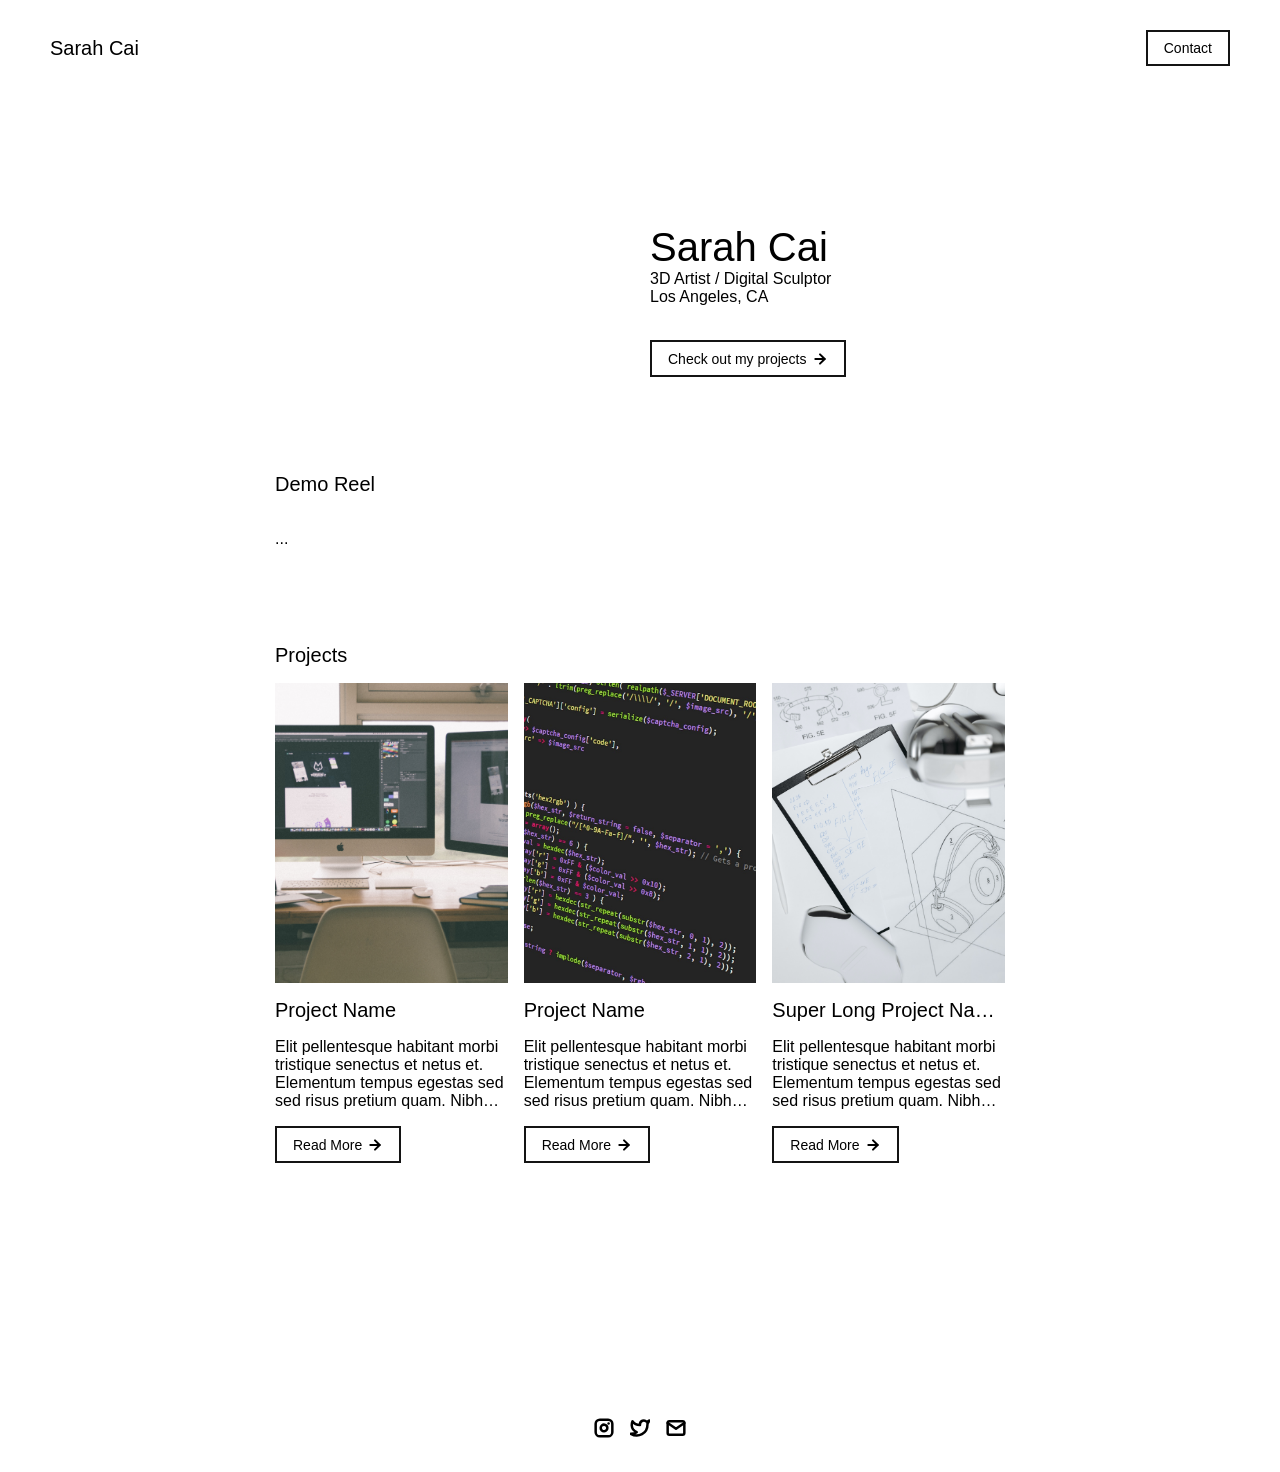
<file: index.html>
<!DOCTYPE html>
<html lang="en">
	<head>
		<meta charset="utf-8">

    <!-- 
      TODO

      Upload your Unemployable (or whatever photo you like) to the assets/images folder
      and change the name of the image below to match the uploaded one

      Change the title in the <title> tag to whatever you would like the title of your portfolio to be

      This should be the same across all pages.
     -->
    <link rel="icon" href="./assets/images/sketchbook.jpeg" />
		<title>Sarah Cai - 3D Artist</title>
    <meta name="description" content="Portfolio Website.">
    <meta name="viewport" content="width=device-width, initial-scale=1" />

		<link rel="stylesheet" href="./css/layout.css">
    <link rel="stylesheet" href="./css/typography.css">
    <link rel="stylesheet" href="./css/utilities.css">

		<script defer src="./js/script.js"></script>
	</head>
	<body>
    <!-- NAVBAR -->
    <div class="navbar">
      <a class="nav-title-link" href="./index.html">
        <!-- TODO - Change the "Portfolio Title" to whatever you want displayed in the top left -->
        <span class="nav-title">Sarah Cai</span>
         <!-- TODO - Change the email after 'mailto:' to your email address for contact -->
        <a class="button" href="mailto:whitevans.eth@gmail.com">
          <span class="button-text">Contact</span>
        </a>
      </a>
    </div>

    <!-- MAIN PAGE CONTENT -->
    <div id="main-content">

      <!-- PORTFOLIO HEADER -->
      <div id="portfolio-header">
        <div id="portfolio-header-image-container">
          <!-- 
            TODO

            - Change the img "src" attribute to point to the Unemployable image you uploaded (or whatever image).
            - Change the number to point to your Unemployable & replace the OpenSea link with your own
            - If you aren't using an Unemployable as your image, remove the entire "a" element
          -->
          <!--
          <img src="./assets/images/1311.png" class="portfolio-header-image">
          <a class="no-underline" target="_blank" href="https://opensea.io/assets/0xe0be388ab81c47b0f098d2030a1c9ef190691a8a/1311">
            <span class="image-caption">Unemployables #1311</span>
          </a>
          -->
        </div>

          <!-- 
            TODO

            - Change the main-title to whatver you want
            - Change the body-text after that to a quick introduction to what you do
            - Edit the button text if you feel like it. It will link to the projects section below.
          -->
        <div id="portfolio-header-text-container">
            <div class="header-text">
              <span class="main-title">Sarah Cai</span>
              <div class="body-text">3D Artist / Digital Sculptor</div>
              <div class="body-text">Los Angeles, CA</div>
            </div>
            <a class="button" id="my-work-link">
              <span class="button-text">Check out my projects</span> 
              <image src="./assets/icons/arrow-right.svg" class="right-arrow-icon"/>
            </a>
        </div>
      </div>

      <!-- ABOUT SECTION -->
      <!-- 
        TODO

        - Change the subheader-text to whatever header you want
        - Add paragraphs using the <div class="body-text"></div> elements in the "about-section-content"
      -->
      <div id="about-section">
        <!--
        <span class="subheader-text">Reel</span>
        -->
        <div class="about-section-content">
          <div class="subheader-text">Demo Reel</div>
          <div class="body-text">...</div>
        </div>
      </div>

      <!-- PROJECTS / MY WORK SECTION -->
      <div id="my-work-section">
        <!-- TODO - Change the subheader-text to whatever you want the Projects section header to say -->
        <span class="subheader-text">Projects</span>

        <div class="projects-container">
          <!-- 
            TODO

            This is where the project cards live. Here's a base level project card for you to copy:
            <div class="project-card">
              <img src="./assets/images/IMAGE_NAME" class="project-image">
              <div class="project-card-text-container">
                <div class="subheader-text project-title">PROJECT_NAME</div>
                <div class="body-text project-card-text">SMALL_PROJECT_DESCRIPTION</div>
              </div>
              <a class="button" href="./project-pages/PROJECT_PAGE_NAME.html">
                <span class="button-text">Read More</span>
                <image src="./assets/icons/arrow-right.svg" class="right-arrow-icon"/>
              </a>
            </div>

            - To add a project to the this area, copy the above, paste it below this comment, and change the following:
                - IMAGE_NAME: the name of the image file in assets/images
                - PROJECT_NAME: the name of the project (keep it short, it only shows 1 line)
                - SMALL_PROJECT_DESCRIPTION: a quick project description (max 4 lines)
                - PROJECT_PAGE_NAME.html: the html filename for the project (must be in project-pages folder)
          -->
          <div class="project-card">
            <img src="./assets/images/desktop.jpeg" class="project-image">
            <div class="project-card-text-container">
              <div class="subheader-text project-title">Project Name</div>
              <div class="body-text project-card-text">Elit pellentesque habitant morbi tristique senectus et netus et. Elementum tempus egestas sed sed risus pretium quam. Nibh ipsum consequat nisl vel pretium</div>
            </div>
            <a class="button" href="./project-pages/project-template.html">
              <span class="button-text">Read More</span>
              <image src="./assets/icons/arrow-right.svg" class="right-arrow-icon"/>
            </a>
          </div>
          <div class="project-card">
            <img src="./assets/images/code.jpeg" class="project-image">
            <div class="project-card-text-container">
              <div class="subheader-text project-title">Project Name</div>
              <div class="body-text project-card-text">Elit pellentesque habitant morbi tristique senectus et netus et. Elementum tempus egestas sed sed risus pretium quam. Nibh ipsum consequat nisl vel pretium</div>
            </div>
            <a class="button" href="./project-pages/project-template.html">
              <span class="button-text">Read More</span>
              <image src="./assets/icons/arrow-right.svg" class="right-arrow-icon"/>
            </a>
          </div>
          <div class="project-card">
            <img src="./assets/images/sketchbook.jpeg" class="project-image">
            <div class="project-card-text-container">
              <div class="subheader-text project-title">Super Long Project Name That Should be Hidden</div>
              <div class="body-text project-card-text">Elit pellentesque habitant morbi tristique senectus et netus et. Elementum tempus egestas sed sed risus pretium quam. Nibh ipsum consequat nisl vel pretium</div>
            </div>
            <a class="button" href="./project-pages/project-template.html">
              <span class="button-text">Read More</span>
              <image src="./assets/icons/arrow-right.svg" class="right-arrow-icon"/>
            </a>
          </div>
        </div>
      </div>
    </div>

    <!-- FOOTER -->
    <div id="footer">
      <!--
        TODO - Change href to your Instagram account (can also delete entire "a" element if no Instagram) 

        This should be the same across all pages.
      -->
      <a class="icon-link" target="_blank" href="https://twitter.com/whitevans_eth">
        <image src="./assets/icons/instagram.svg" class="footer-icon"/>
      </a>
      <!-- 
        TODO - Change href to your Twitter account (can also delete entire "a" element if no Twitter) 
      
        This should be the same across all pages.
      -->
      <a class="icon-link" target="_blank" href="https://twitter.com/whitevans_eth">
        <image src="./assets/icons/twitter.svg" class="footer-icon"/>
      </a>
      <!-- 
        TODO - Change the email after "mailto" to your contact email 
      
        This should be the same across all pages.
      -->
      <a class="icon-link" href="mailto:whitevans.eth@gmail.com">
        <image src="./assets/icons/mail.svg" class="footer-icon"/>
      </a>
    </div>
    
	</body>
</html>
</file>
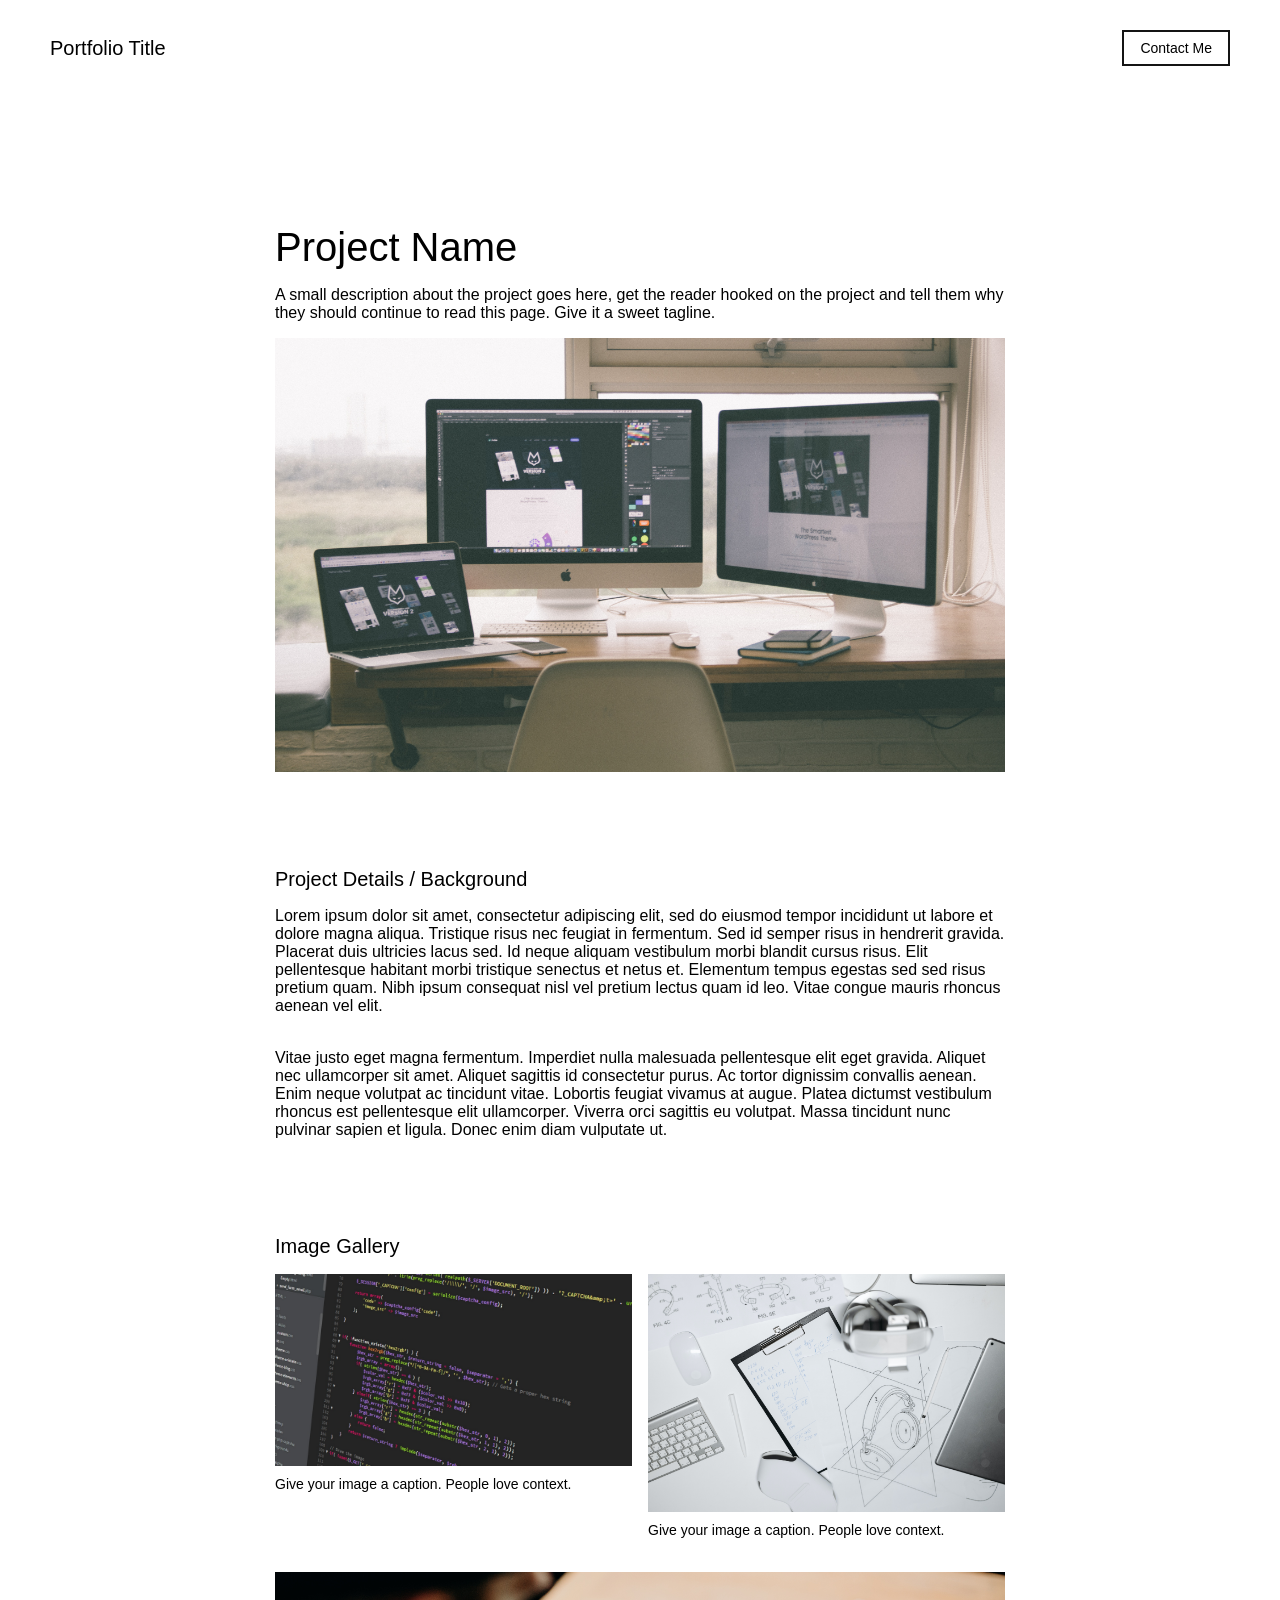
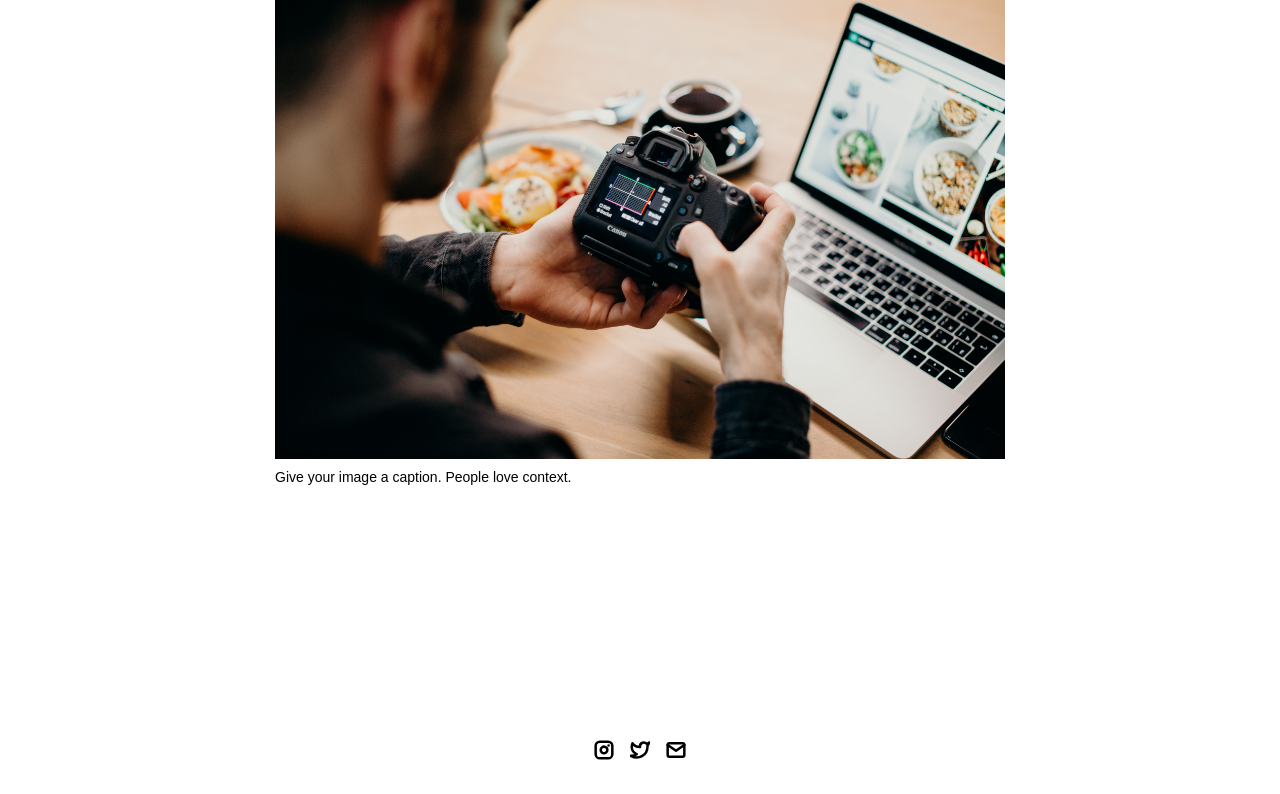
<file: project-pages/project-template.html>
<!-- 
  IMPORTANT! 
  
  Keep this file unchanged to use as a template for all future project pages. 

  For every new project you add to your portfolio, make a copy of this file in the
  'project-pages' folder with a name related to the project.
-->


<!DOCTYPE html>
<html lang="en">
	<head>
		<meta charset="utf-8">
    <!-- 
      TODO

      Upload your Unemployable (or whatever photo you like) to the assets/images folder
      and change the name of the image below to match the uploaded one

      Change the title in the <title> tag to whatever you would like the title of your portfolio to be

      This should be the same across all pages.
     -->
     <link rel="icon" href="../assets/images/1311.png" />
     <title>Unemployables Portfolio</title>
    <meta name="description" content="A portfolio template for the Unemployables community.">
    <meta name="viewport" content="width=device-width, initial-scale=1" />

		<link rel="stylesheet" href="../css/layout.css">
    <link rel="stylesheet" href="../css/typography.css">
    <link rel="stylesheet" href="../css/utilities.css">

		<script defer src="../js/script.js"></script>
	</head>
	<body>
    <!-- NAVBAR -->
    <div class="navbar">
      <a class="nav-title-link" href="../index.html">
        <!-- 
          TODO - Change the "Portfolio Title" to whatever you want displayed in the top left

          (this should be the same across all pages)
         -->
        <span class="nav-title">Portfolio Title</span>
        <!-- 
          TODO - Change the email after 'mailto:' to your email address for contact 
        
          (this should be the same across all pages)
        -->
        <a class="button" href="mailto:whitevans.eth@gmail.com">
          <span class="button-text">Contact Me</span>
        </a>
      </a>
    </div>

    <!-- MAIN PAGE CONTENT -->
    <div id="main-content">

      <!-- PROJECT HEADER -->
      <div id="project-header">
          <!-- 
            TODO

            - Change the 'main-title' text to the name of your project
            - Change the 'body-text' text to a short and sweet description of your project (maybe the same as the one on the project card)
            - Change "desktop.jpeg" to the image filename you uploaded in the assets/images folder.
          -->
        <div class="main-title">Project Name</div>
        <div class="body-text">A small description about the project goes here, get the reader hooked on the project and tell them why they should continue to read this page. Give it a sweet tagline.</div>
        <image class="project-header-image" src="../assets/images/desktop.jpeg">
      </div>

      <!-- PROJECT DETAILS -->
      <!-- 
        TODO

        - Change the 'subheader-text' to whatever header you want for project details
        - Add paragraphs using the <div class="body-text"></div> elements in the "project-details-content"
      -->
      <div id="project-details">
        <div class="subheader-text">Project Details / Background</div>
        <div class="project-details-content">
          <div class="body-text">Lorem ipsum dolor sit amet, consectetur adipiscing elit, sed do eiusmod tempor incididunt ut labore et dolore magna aliqua. Tristique risus nec feugiat in fermentum. Sed id semper risus in hendrerit gravida. Placerat duis ultricies lacus sed. Id neque aliquam vestibulum morbi blandit cursus risus. Elit pellentesque habitant morbi tristique senectus et netus et. Elementum tempus egestas sed sed risus pretium quam. Nibh ipsum consequat nisl vel pretium lectus quam id leo. Vitae congue mauris rhoncus aenean vel elit.</div>
          <div class="body-text">Vitae justo eget magna fermentum. Imperdiet nulla malesuada pellentesque elit eget gravida. Aliquet nec ullamcorper sit amet. Aliquet sagittis id consectetur purus. Ac tortor dignissim convallis aenean. Enim neque volutpat ac tincidunt vitae. Lobortis feugiat vivamus at augue. Platea dictumst vestibulum rhoncus est pellentesque elit ullamcorper. Viverra orci sagittis eu volutpat. Massa tincidunt nunc pulvinar sapien et ligula. Donec enim diam vulputate ut.</div>
        </div>
      </div>

      <!-- IMAGE GALLERY -->
      <div id="project-gallery">
        <!-- TODO - Change the 'subheader-text' to whatever you want the Gallery section header to say -->
        <div class="subheader-text">Image Gallery</div>
        <div class="project-gallery-content">
            <!-- 
              TODO

              This is where the images in the gallery live. Here's a simple gallery image for you to copy:

              Full Width Image:

                <div class="gallery-image-container">
                  <img src="../assets/images/IMAGE_NAME" class="gallery-image">
                  <span class="image-caption">IMAGE_CAPTION</span>
                </div>

              Half Width Image: 

                <div class="gallery-image-container half-width">
                  <img src="../assets/images/IMAGE_NAME" class="gallery-image">
                  <span class="image-caption">IMAGE_CAPTION</span>
                </div>

              - To add an image to the this area, copy one of the above, paste it below this comment, and change the following:
                  - IMAGE_NAME: the name of the image file in assets/images
                  - IMAGE_CAPTION: to the caption of the image
            -->
            <div class="gallery-image-container half-width">
              <img src="../assets/images/code.jpeg" class="gallery-image">
              <span class="image-caption">Give your image a caption. People love context.</span>
            </div>
            <div class="gallery-image-container half-width">
              <img src="../assets/images/sketchbook.jpeg" class="gallery-image">
              <span class="image-caption">Give your image a caption. People love context.</span>
            </div>
            <div class="gallery-image-container">
              <img src="../assets/images/camera.jpeg" class="gallery-image">
              <span class="image-caption">Give your image a caption. People love context.</span>
            </div>
        </div>
      </div>
    </div>

    <!-- FOOTER -->
    <div id="footer">
      <!-- 
        TODO - Change href to your Instagram account (can also delete entire "a" element if no Instagram) 

        This should be the same across all pages.
      -->
      <a class="icon-link" target="_blank" href="https://twitter.com/whitevans_eth">
        <image src="../assets/icons/instagram.svg" class="footer-icon"/>
      </a>
      <!-- 
        TODO - Change href to your Twitter account (can also delete entire "a" element if no Twitter) 
      
        This should be the same across all pages.
      -->
      <a class="icon-link" target="_blank" href="https://twitter.com/whitevans_eth">
        <image src="../assets/icons/twitter.svg" class="footer-icon"/>
      </a>
      <!-- 
        TODO - Change the email after "mailto" to your contact email 
      
        This should be the same across all pages.
      -->
      <a class="icon-link" href="mailto:whitevans.eth@gmail.com">
        <image src="../assets/icons/mail.svg" class="footer-icon"/>
      </a>
    </div>

	</body>
</html>
</file>
<file: css/layout.css>
* {
  box-sizing: border-box;
}

html {
  text-size-adjust: none;
  -webkit-text-size-adjust: none;
  -moz-text-size-adjust: none;
  -ms-text-size-adjust: none;
}

body {
  margin: 0;
  -webkit-font-smoothing: antialiased;
  -moz-osx-font-smoothing: grayscale;
}




/* Main Page Layout */

#main-content {
  margin: 100px 200px;
  display: flex;
  flex-direction: column;
  gap: 96px;
}




/* Portfolio Header */

#portfolio-header {
  display: flex;
  gap: 20px;
  align-items: center;
}

#portfolio-header-image-container {
  display: flex;
  flex-direction: column;
  gap: 10px;
  flex-basis: 50%;
}

.portfolio-header-image {
  width: 100%;
  height: auto;
}

#portfolio-header-text-container {
  display: flex;
  flex-direction: column;
  gap: 34px;
  flex-basis: 50%;
}




/* About Section */

#about-section {
  display: flex;
  flex-direction: column;
  gap: 16px;
}

.about-section-content {
  display: flex;
  flex-direction: column;
  gap: 34px;
}




/* Project Section */

#my-work-section {
  display: flex;
  flex-direction: column;
  gap: 16px;
}

.projects-container {
  display: flex;
  gap: 24px 16px;
  flex-wrap: wrap;
}

    /* Project Cards */

    .project-card {
      max-width: calc((100% - 32px) / 3);
      display: flex;
      flex-direction: column;
      gap: 16px;
    }

    .project-card-text-container {
      flex-direction: column;
      display: flex;
      gap: 16px
    }

    .project-image {
      width: 100%;
      height: 300px;
      object-fit: cover;
      object-position: center;
    }




/* Project Pages */

#project-header {
  display: flex;
  flex-direction: column;
  gap: 16px;
}

.project-header-image {
  width: 100%;
  height: auto;
}

#project-details {
  display: flex;
  flex-direction: column;
  gap: 16px;
}

.project-details-content {
  display: flex;
  flex-direction: column;
  gap: 34px;
}

    /* Project Gallery */

    #project-gallery {
      display: flex;
      flex-direction: column;
      gap: 16px;
    }

    .project-gallery-content {
      display: flex;
      flex-wrap: wrap;
      gap: 34px 16px;
    }

    .gallery-image-container {
      width: 100%;
      display: flex;
      flex-direction: column;
      gap: 10px;
    }

    .gallery-image-container.half-width {
      width: calc((100% - 16px) / 2);
    }

    .gallery-image {
      width: 100%;
      height: auto;
    }


/* Extra Extra large devices (large laptops and desktops, 1200px and below) */
@media only screen and (max-width: 1600px) {
  #main-content {
    margin: 225px 275px;
  }
}

/* Extra large devices (large laptops and desktops, 1200px and below) */
@media only screen and (max-width: 1200px) {
  #main-content {
    margin: 225px 175px;
  }
}

/* Large devices (laptops/desktops, 1000px and below) */
@media only screen and (max-width: 1000px) {
  #main-content {
    margin: 225px 75px;
  }
}

/* Small devices (portrait tablets and large phones, 800px and below) */
@media only screen and (max-width: 800px) {
  #main-content {
    margin: 150px 50px;
  }

  #portfolio-header {
    flex-direction: column;
  }

  .project-card {
    max-width: calc((100% - 16px) / 2);
  }
}

/* Small devices (portrait tablets and large phones, 600px and below) */
@media only screen and (max-width: 600px) {
  #main-content {
    margin: 125px 20px;
  }

  .project-card {
    max-width: 100%;
  }
}
</file>
<file: css/typography.css>
body {
  font-family: "Helvetica Neue", Helvetica, Arial, sans-serif;
}

.nav-title {
  font-weight: 400;
  font-size: 20px;
}

.button-text {
  font-size: 14px;
  font-weight: 400;
}

.image-caption {
  font-size: 14px;
  font-weight: 400;
}

.main-title {
  font-size: 40px;
  font-weight: 400;
}

.subheader-text {
  font-size: 20px;
  font-weight: 400;
}

.body-text {
  font-size: 16px;
  font-weight: 350;
}

.project-card-text {
  overflow: hidden;
  text-overflow: ellipsis;
  display: -webkit-box;
  -webkit-line-clamp: 4;
  -webkit-box-orient: vertical;
}

.project-title {
  overflow: hidden;
  text-overflow: ellipsis;
  display: -webkit-box;
  -webkit-line-clamp: 1;
  -webkit-box-orient: vertical;
}
</file>
<file: css/utilities.css>
/* Icons */

.right-arrow-icon {
  width: 16px;
  height: 16px;
  margin-top: 1px;
}

.footer-icon {
  width: 20px;
  height: 20px;
}

a.icon-link {
  transition: transform 200ms ease-in-out;
}

a.icon-link:hover {
  cursor: pointer;
  stroke-width: 5;
  margin: 0;
  transform: rotate(15deg);
}


/* Navbar Styling */

.navbar {
  width: 100%;
  padding: 30px 50px;
  display: flex;
  justify-content: space-between;
  align-items: center;
  position: fixed;
  top: 0;
  left: 0;
}

.nav-title-link {
  color: black;
  text-decoration: none;
}

.nav-title-link:hover {
  text-decoration: underline;
}

/* Small devices (portrait tablets and large phones, 800px and below) */
@media only screen and (max-width: 800px) {
  .navbar {
    padding: 20px 20px;
    background-color: white
  }
}


/* Button Styling */

a.button {
  padding: 8px 16px;
  border: 2px solid #141414;
  border-radius: 0px;
  color: black;
  text-decoration: none;
  width: fit-content;
  display: flex;
  gap: 5px;
  align-items: center;
}

a.button:hover {
  text-decoration: underline;
  text-decoration-thickness: 2px;
  cursor: pointer;
}


/* Footer Styling */

#footer {
  width: 100%;
  display: flex;
  padding: 30px 50px;
  justify-content: center;
  align-items: center;
  gap: 16px;
}

/* Link Styling */
a.no-underline {
  text-decoration: none;
  color: black
}

a.no-underline:hover {
  text-decoration: underline;
  cursor: pointer;
}

/* Small devices (portrait tablets and large phones, 800px and below) */
@media only screen and (max-width: 800px) {
  #footer {
    padding: 20px 20px;
  }
}
</file>
